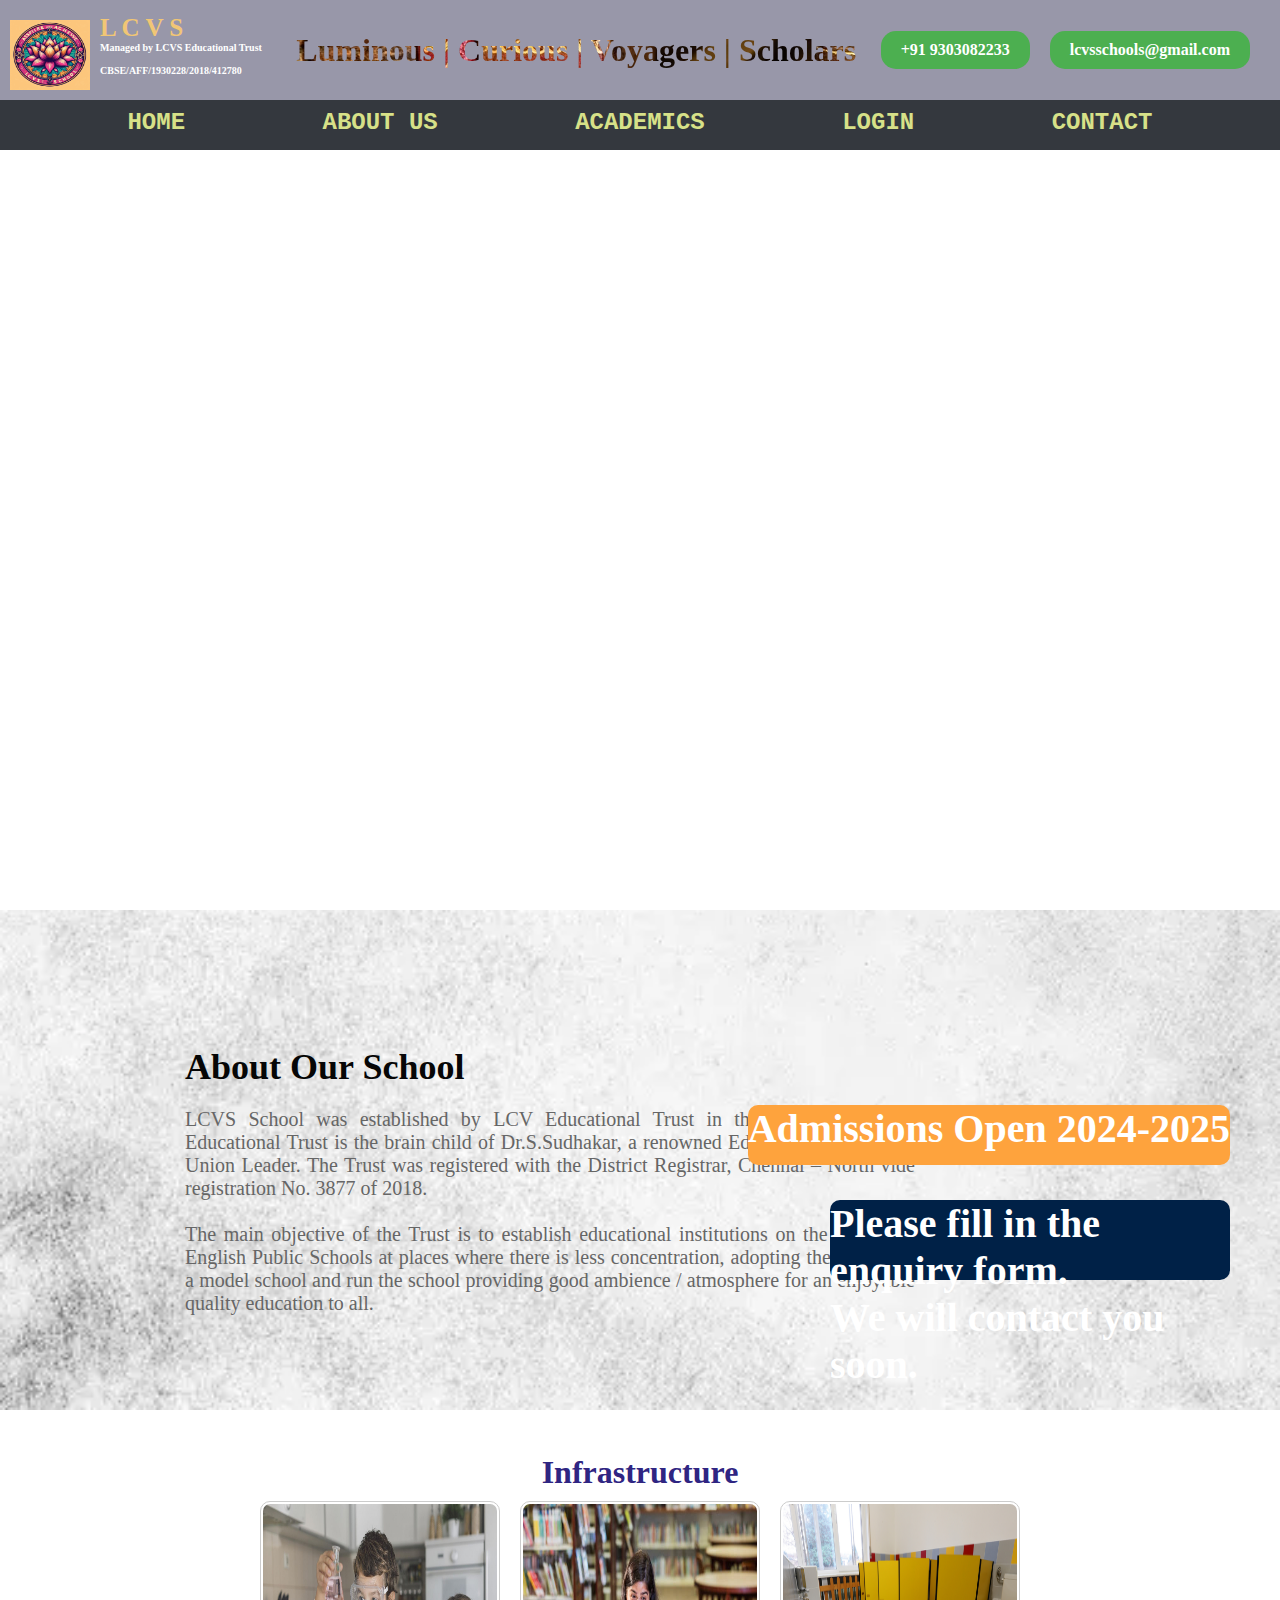
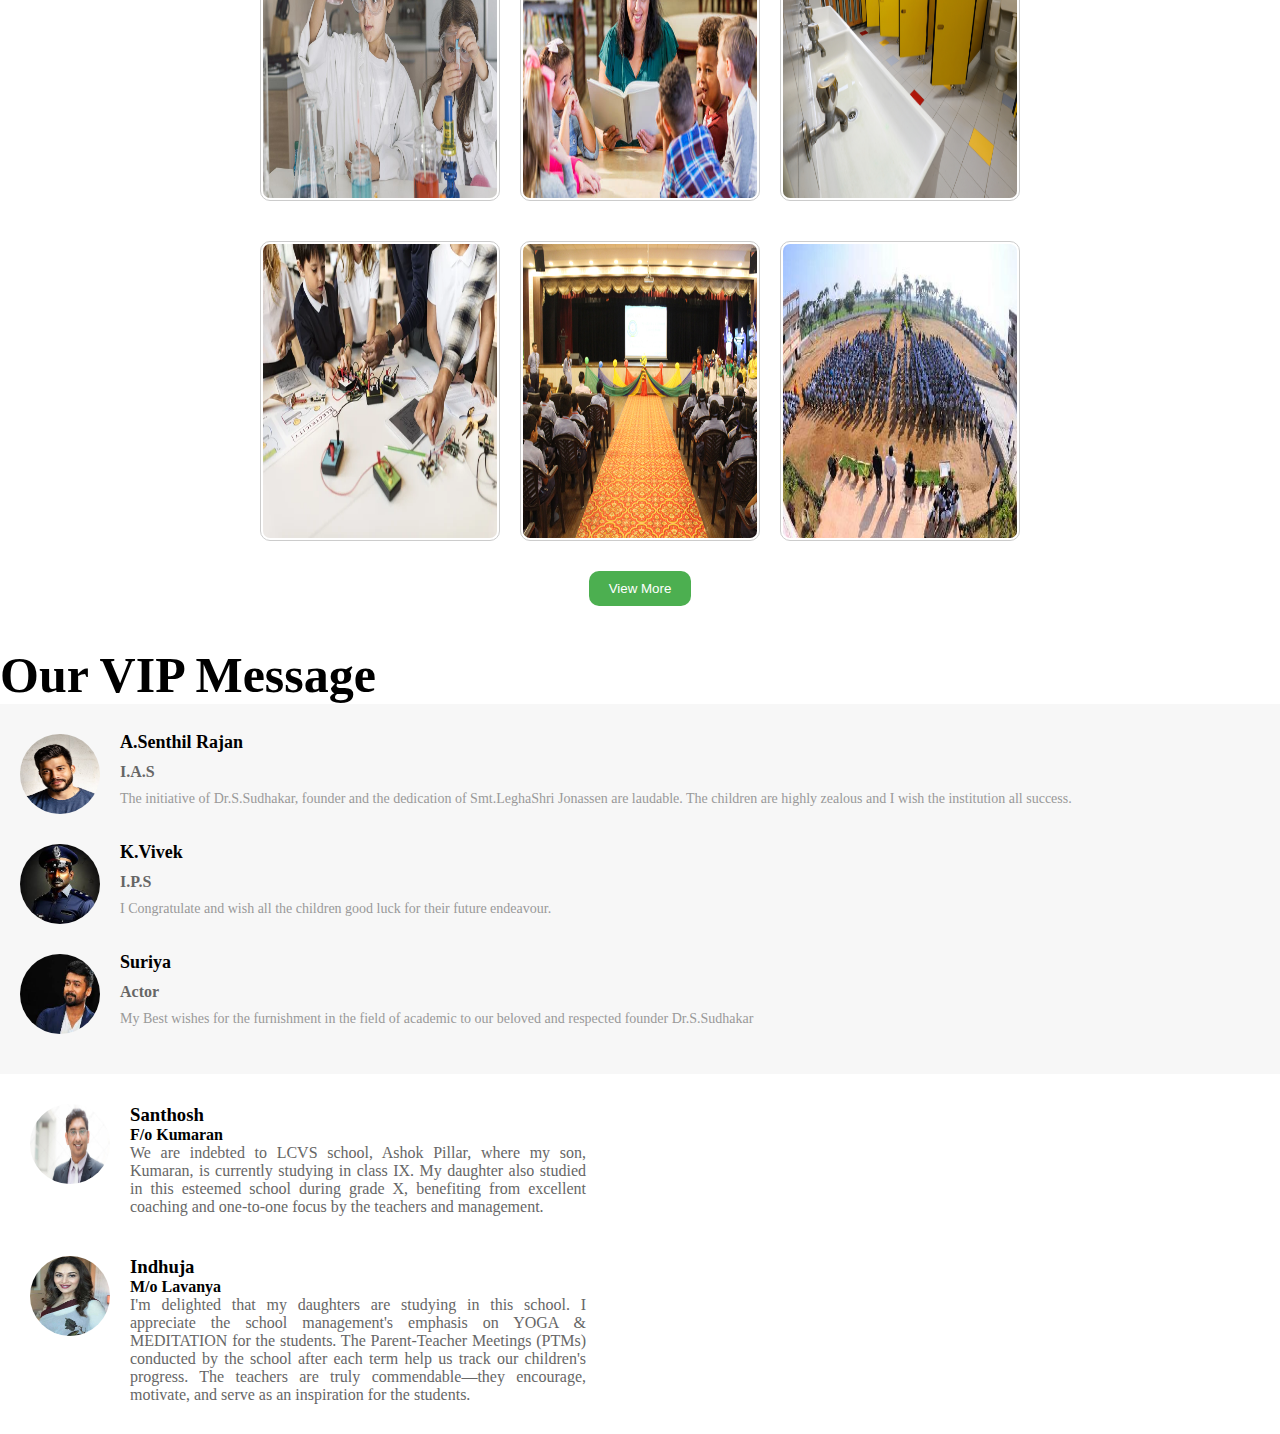
<file: FrontEnd/SDMS/Index.html>
<!DOCTYPE html>
<html lang="en">

<head>
    <meta charset="UTF-8">
    <meta name="viewport" content="width=device-width, initial-scale=1.0">
    <title>LVCS School- Luminous | Curious | Voyagers | Scholars </title>
    <link rel="stylesheet" href="./Index.css">
</head>

<body>
    <!-- ? School Website -->
    <!--! School nav bar -->

    <div class="nav-bar">
        <div class="school-info">
            <img src="./Images/Designer (2).png" alt="School logo">

            <div class="cbse">
                <p id="Name">L C V S</p>
                <p id="p1">Managed by LCVS Educational Trust</p>
                <p id="p2">CBSE/AFF/1930228/2018/412780</p>
            </div>
        </div>
        <div class="lcvs">
            <h1>Luminous | Curious | Voyagers | Scholars</h1>
        </div>

        <div class="contact-info">
            <a href="tel:+91 9303082233" class="btn">+91 9303082233</a>
            <a href="mailto:lcvsschools@gmail.com" class="btn">lcvsschools@gmail.com</a>
        </div>
    </div>

    <!--! Menu nav bar -->
    <div class="nav-links">
        <h2 id="home" onclick="showSection('Home-section')">HOME</h2>
        <h2 id="about" onclick="showSection('About-section')">ABOUT US</h2>
        <h2 id="academics" onclick="showSection('Academic-section')">ACADEMICS</h2>
        <a href="./Login selection.html"><h2>LOGIN</h2></a>
        <h2 id="contact" onclick="showSection('contact-school')">CONTACT</h2>
    </div>


    <!-- !Home page  -->
    <section id="Home-section" class="active">
        <div class="Home-container">
            <div class="slideshow">
                <img src="./Images/bharadham.jpeg" alt="annual day dance">
                <img src="./Images/award.jpg" alt="annual day dance">
                <img src="./Images/khokhowinner.jpg" alt="annual day dance">
                <img src="./Images/throwball winner.jpg" alt="annual day dance">
                <img src="./Images/volleyball winnner.jpg" alt="annual day dance">
            </div>

            <img id="dottedimg" src="./Images/dotted background.webp" alt="dotted background">
            <div class="overlay">
                <h1 class="Home-heading">About Our School</h1>
                <p>LCVS School was established by LCV Educational Trust in the year 2012. LCV Educational Trust is the
                    brain
                    child of Dr.S.Sudhakar, a renowned Educationist and Trade Union Leader. The Trust was registered
                    with
                    the District Registrar, Chennai – North vide registration No. 3877 of 2018. <br><br>

                    The main objective of the Trust is to establish educational institutions on the pattern of English
                    Public Schools at places where there is less concentration, adopting the quality of a model school
                    and
                    run the school providing good ambience / atmosphere for an enjoyable quality education to all.</p>
            </div>
            <span class="Admission">
                <h1>Admissions Open 2024-2025</h1>
            </span>
            <span class="fill-the-form">
                <h1>Please fill in the enquiry form. <br>We will contact you soon.</h1>
            </span>
        </div>

        <!-- ?infrastructure -->

        <div class="infrastructure">
            <div>
                <h1 id="inf">Infrastructure</h1>
                <div id="inf-img">
                    <div class="img-row">
                        <img id="Chem-lab" src="./Images/chemistrylab.jpg" alt="Chem lab">
                        <!-- <figcaption>Chemistry Lab</figcaption> -->
                        <img id="library" src="./Images/library.jpg" alt="library">
                        <!-- <figcaption>Library</figcaption> -->
                        <img id="restroom" src="./Images/restroom.jpg" alt="restroom">
                        <!-- <figcaption>Restroom</figcaption> -->
                    </div>
                    <div class="img-row">
                        <img id="phy-lab" src="./Images/Physics lab.jpg" alt="phy lab">
                        <!-- <figcaption>Physics Lab</figcaption> -->
                        <img id="Auditorium" src="./Images/Auditorium school.jpg" alt="Auditorium">
                        <!-- <figcaption>Auditorium</figcaption> -->
                        <img id="ground" src="./Images/Schoolground.jpg" alt="ground">
                        <!-- <figcaption>Play Ground</figcaption> -->
                    </div>
                    <!-- More images -->
                    <div class="img-row hidden">
                        <img id="img4" src="./Images/class 2.jpg" alt="Class UKG to 4th">
                        <!-- <figcaption>Class UKG to 4th</figcaption> -->
                        <img id="img5" src="./Images/class 3.jpg" alt="Class 5th to 7th">
                        <!-- <figcaption>Class 5th to 7th</figcaption> -->
                        <img id="img6" src="./Images/class 1.jpg" alt="Class 8th to 10th">
                        <!-- <figcaption>Class 8th to 10th</figcaption> -->
                    </div>
                    <!-- View more button -->
                    <button id="view-more">View More</button>
                </div>
            </div>
        </div>

        <!-- ?Vip message -->

        <div class="vipmessage">
            <h1>Our VIP Message</h1>
        </div>
        <section class="vip-comments">

            <div class="vip-comment">
                <img src="./Images/Senthil IAS.jpeg" alt="Senthil IAS">
                <div class="vip-info">
                    <h3>A.Senthil Rajan</h3>
                    <h4>I.A.S</h4>
                    <p>The initiative of Dr.S.Sudhakar, founder and the dedication of Smt.LeghaShri Jonassen are
                        laudable. The children are highly zealous and I wish the institution all success.</p>
                </div>
            </div>
            <div class="vip-comment">
                <img src="./Images/IPS Officer.jpeg" alt="IPS Officer">
                <div class="vip-info">
                    <h3>K.Vivek</h3>
                    <h4>I.P.S</h4>
                    <p>I Congratulate and wish all the children good luck for their future endeavour.</p>
                </div>
            </div>
            <div class="vip-comment">
                <img src="./Images/surya actor.jpeg" alt="Actor Suriya">
                <div class="vip-info">
                    <h3>Suriya</h3>
                    <h4>Actor</h4>
                    <p>My Best wishes for the furnishment in the field of academic to our beloved and respected founder
                        Dr.S.Sudhakar</p>
                </div>
            </div>

        </section>

        <!-- ?parents message -->
        <div class="parents-comments">
            <div class="comment-container">
                <!-- Parent Comment 1 -->
                <div class="parent-comment">
                    <img src="./Images/Santhosh parent.jpg" alt="Santhosh parent" class="parent-image">
                    <div class="comment-text">
                        <h3>Santhosh</h3>
                        <h4>F/o Kumaran</h4>
                        <p>We are indebted to LCVS school, Ashok Pillar, where my son, Kumaran, is currently studying in
                            class IX. My daughter also studied in this esteemed school during grade X, benefiting from
                            excellent coaching and one-to-one focus by the teachers and management.</p>
                    </div>
                </div>
                <!-- Parent Comment 2 -->
                <div class="parent-comment">
                    <img src="./Images/Indparent.jpg" alt="Indhuja" class="parent-image">
                    <div class="comment-text">
                        <h3>Indhuja</h3>
                        <h4>M/o Lavanya</h4>
                        <p>I'm delighted that my daughters are studying in this school. I appreciate the school
                            management's emphasis on YOGA & MEDITATION for the students. The Parent-Teacher Meetings
                            (PTMs) conducted by the school after each term help us track our children's progress. The
                            teachers are truly commendable—they encourage, motivate, and serve as an inspiration for the
                            students.</p>
                    </div>
                </div>
            </div>
        </div>

    </section>
    <!-- ~======================================================================================================================================================================================================================================================================== -->
    <!-- !about us -->
    <section id="About-section" style="display: none;">
        <div class="About-container">
            <img id="school-poster" src="./Images/school common image.jpg" alt="school poster"
                style="background-color: red; color: brown;">
            <h1 class="About-heading"></h1>
            <img id="white1" src="./Images/white dotted background.jpg" alt="dotted white background">
            <div class="founder-body">
                <img id="founder" src="Images/founder award.png" alt="founder award">
                <h2 id="f1">Founder</h2>
                <div class="p">
                    <p>
                        A versatile personality, with plenty of intuition , wisdom and blends in himself. An
                        educationist, academician, pragmatist, Trade Union Leader and above all a humanist. All these
                        roles harmoniously suit him while the children & teachers adore him and look upon him as a
                        mentor. <br><br>
                        An Educational Institution of repute based on sound principles to absorb future life’s
                        challenges, was the dream of the founder Dr.M.Balakrishnan. Dr.M.Balakrishnan was the
                        Correspondent of the renowned SBOA Schools in Tamil Nadu and Kerala, for well over 12 years,
                        managing, as an exclusive executive head for about one thousand teaching and non-teaching staff
                        and a whopping students strength of 30,000.
                    </p>
                </div>
            </div>


            <div class="who">
                <h2>Who We Are</h2>
                <div class="who-we-are-container">
                    <div class="who-we-are">
                        <p>
                            LVCS was established by Sri Bala Nanda Educational Trust in the year 2001. LCVS Educational Trust
                            is the brain child of Dr.S.Sudhakar, a renowed Educationist and
                            Trade
                            Union Leader. The Trust was registered with the District Registrar, Chennai – North vide
                            registration No. 2877 of 2005. <br><br>

                            The motto of the Trust: <br>
                            <b>“Aspire and Achieve”</b><br>
                            The main objective of the Trust is to establish educational institutions on the pattern of
                            English
                            Public Schools at places where there is less concentration, adopting the quality of a model
                            school
                            and run the school providing good ambience / atmosphere for an enjoyable quality education
                            to all. <br>

                            The Trust believes that education should develop values in children, encourages physical
                            development
                            by providing scope for games and intra-murals. School shall equally have balanced approach
                            towards
                            academics, extra-curricular and co-curricular activities.
                        </p>
                    </div>
                    <div class="who-we-img">
                        <img src="./Images/who we are.png" alt="who we are">
                    </div>
                </div>
            </div>

            <div class="founder-message">
                <h2>Founder's Message</h2>
                <div class="founder-msg">
                    <img src="./Images/founder message.png" alt="founder message">
                    <p>
                        My Dear Parents, Teachers and Students <br><br>
                        “Educating the mind without educating the heart is no education at all”. These are the words of
                        the
                        Greek philosopher Aristotle. I am proud indeed to say that this is what we at LCVS follow.
                        “Excellence in academics” is our prime concern though sports and games and other extra
                        curricular
                        activities to form an integral part of LCVS. We endeavour to give every child who enters the
                        portal
                        of our school, “a holistic education”. <br>
                        “Success in life comes when you simply refuse to give up, with goals so strong that obstacles,
                        failures and loss only act as Motivation”.
                    </p>
                </div>

            </div>

            <div class="principal-message">
                <h2>Principal's Message</h2>
                <div class="principal-msg">
                    <p>
                        We approach our responsibilities with a worldwide perspective instilling creative thinking in
                        students and widening their knowledge, vigilantly safeguarding them against the inroads of all
                        deviations.
                        LCVS prides itself in offering the state of the art facilities for academics, co-curricular and
                        extra-curricular activities paving the way for education for life and not just for the present.
                        “Education is the kindling of a flame, not the filling of a vessel- Socrates”. So let’s keep the
                        flame aglow together!
                    </p>
                    <img src="./Images/corress message.png" alt="principle message">
                </div>
            </div>

            <div class="our-vision">
                <h2>Our Vision</h2>
                <div class="our-vision-msg">
                    <img src="./Images/Goal_Vision.jpg" alt="Vision">
                    <p>
                        It is our deep conviction that education needs to be a joyful experience that facilitates the
                        growth
                        and transformation of young minds at their impressionable age and fortifies them with the
                        required
                        knowledge and skills to face challenges of the competitive world. Our vision is to develop
                        students
                        in following: <br><br><br>

                        The Art of Relationship <br>
                        Mastery in Communication <br>
                        Clarity of Values <br>
                        Passion to make one’s life count <br>
                    </p>
                

                </div>
            </div>


            <div class="our-mission">

                <h2>Our Mission</h2>
                <div class="mission">
                    <p>
                        To provide the ambience and atmosphere for an enjoyable, purposeful,meaningful and useful study
                        through value based and practical methods in LCVS School.
                    </p>
                    <img src="./Images/Goal_Mission.jpg" alt="mission">
                </div>
            </div>




            <div class="managing-committee">
                <h1>Members of the Managing Committee</h1>
                <div class="staff-details">
                    <h2>Chairman/President’s/ Correspondent Name</h2>
                    Smt.LeghaShri Jonassen <br><br>
                    <h2>Secretary</h2>
                    Smt.Carey Jonassen <br><br>
                    <h2>Members</h2>
                    Mr.Saran Raj (Principle/AOBS) <br>
                    Mrs.Vaideeswary (Principle/Scared Heart) <br>
                    Mrs.Niveditha Sekar (Teacher/Everwin) <br>
                    Mr.Karthikeyan (Teacher/LCVS) <br>
                    Mr.Ashraf (Teacher/LCVS) <br>
                    Mr.Santhosh (Teacher/LCVS) <br>
                    Mr.Praveen (Parent/LCVS)
                </div>

            </div>

        </div>

    </section>

    <!-- ~======================================================================================================================================================================================================================================================================== -->
    <!-- !academic -->

    <section id="Academic-section" style="display: none;">
        <div class="Academic-right">
            <h2>Academics</h2>
            <p>
                Promoting academic excellence by upholding the culture and tradition of our country is our aim.
                LVCS promotes active participation of students to educate the heart and mind of the pupils and to
                make them successful learners, who will be able to lead our nation in justice, equality, liberty
                and fraternity. We challenge and nurture the mind, body and spirit and thus develop responsible
                stewardship in our changing world.
            </p>
            <img src="./Images/Accadamy 2.jpg" alt="board">
        </div>
    
        <div class="curriculum">
            <h2>Curriculum</h2>
            <p>
                The school aims at providing a very high standard of education. The school follows curriculum and
                syllabus provided by the Central Board of Secondary Education, Delhi. The school prepares the
                students for the All India School Certificate Examination for Standard X and All India Senior
                Secondary School Examination for Standard XII.
            </p>
            <img src="./Images/Curriculum.jpg" alt="curriculum">
        </div>
    
        <div class="Sub-groups">
            <h2>Subject Groups</h2>
            <p>
                1. English (core) <br>
                ELECTIVES <br>
                SCIENCE STREAM <br>
                Group I A : Mathematics, Physics, Chemistry, BiologyGroup I B : Mathematics, Physics, Chemistry,
                Computer Science <br>
                Group I C : Physics, Chemistry, Biology, Computer Science <br>
                Group I D : Physics, Chemistry, Biology, Economics <br>
                Group I E : Physics, Chemistry, Biology, Food and Nutrition Dietetics
                COMMERCE STREAM <br>
                Group II A : Accountancy, Business Studies, Economics, Mathematics <br>
                Group II B : Accountancy, Business Studies, Economics, Computer Science <br>
                Group II C : Accountancy, Business Studies, Economics, Marketing <br>
            </p>
            <img src="./Images/subjects.jpg" alt="subject">
        </div>
    
        <div class="school-activities">
            <h2>School Activities</h2>
            <p>
                We have a promise to keep to the next generation ie., to make them fit throughout their life- to
                face all life’s situations. Discipline, team work, humility, quick thinking and physical co-
                ordination help them to train their body and mind in various co-curricular and extra-curricular
                activities
            </p>
            <img src="./Images/School Activities.jpg" alt="activities">
        </div>
    
        <div class="extra-curricular-activities">
            <h2>Sports Activities:</h2>
            <ul>
                <li>Kho Kho</li>
                <li>Volleyball</li>
                <li>Throwball</li>
                <li>Kabadi</li>
            </ul>
            <img src="./Images/kho kho 4.jpg" alt="kho kho">
            <img src="./Images/Throwball.jpg" alt="throwball">
    
            <h2>Club:</h2>
            <ul>
                <li>Literary club</li>
                <li>Math club</li>
                <li>Reading club</li>
                <li>Band</li>
                <li>Choir</li>
                <li>Dance</li>
                <li>Eco club</li>
                <li>Scouts and guides</li>
                <li>Bunnies</li>
                <li>RSP</li>
            </ul>
    
            <h2>Co-curricular activities:</h2>
            <ul>
                <li>Yoga</li>
                <li>Aerobics</li>
                <li>Health Education</li>
                <li>SUPW</li>
                <li>Robotics</li>
            </ul>
    
            <h2>External Examinations:</h2>
            <ul>
                <li>Science Olympiad</li>
                <li>Math Olympiad</li>
                <li>Informatics Olympiad</li>
                <li>NTS Exam</li>
            </ul>
        </div>
    
        <div class="field-trip">
            <h2>Field trip</h2>
            <p>
                Field trip connects students to the real world, providing them with real world experiences,
                equipping them with social awareness and behaviours that help them to grow appreciating the society
                and the culture we live in. <br>
                LVCS provides such real life experiences to our students, creating a social bond between what they
                learn and what they see and experience in their everyday activities.
            </p>
            <img src="./Images/Field trip.jpg" alt="field-trip">
        </div>
    </section>
    

    <!-- ~======================================================================================================================================================================================================================================================================== -->

  
    <!--!contact  -->
    <section id="contact-school" style="display: none;">
        <div class="contact">
            <h3>Address</h3>
            <span class="icon">📍</span>
            <p>Luminous | Curious | Voyagers | Scholars<br>No 98/15, Ashok pillar main road,<br>Guindy, Chennai- 600078</p>
            <span class="icon">✉️</span>
            <p>Email: <a href="mailto:sbvschools@gmail.com">lcvsschools@gmail.com</a></p>
            <span class="icon">📞</span>
            <p>Phone: <a href="tel:+914453552757">+91 44 5355 2757</a>, <a href="tel:+919303082233">+91 93030 82233</a></p>
            
        </div>
        <div class="in-touch">
            <h2>Get In Touch</h2>
            <form method="post">
                <input type="text" id="fname" name="fname" placeholder="First Name*" required><br>
                <input type="text" id="lname" name="lname" placeholder="Last Name"><br>
                <input type="email" id="email" name="email" placeholder="Email*" required><br>
                <input type="text" id="subject" name="subject" placeholder="Subject*" required><br>
                <input type="tel" id="phone" name="phone" placeholder="Phone*" required><br>
                <textarea name="message" id="message" placeholder="Message"></textarea><br>
                <input type="submit" value="Send Message">
            </form>
        </div>
    </section>


    <script src="./index.js">

    </script>

</body>

</html>
</file>
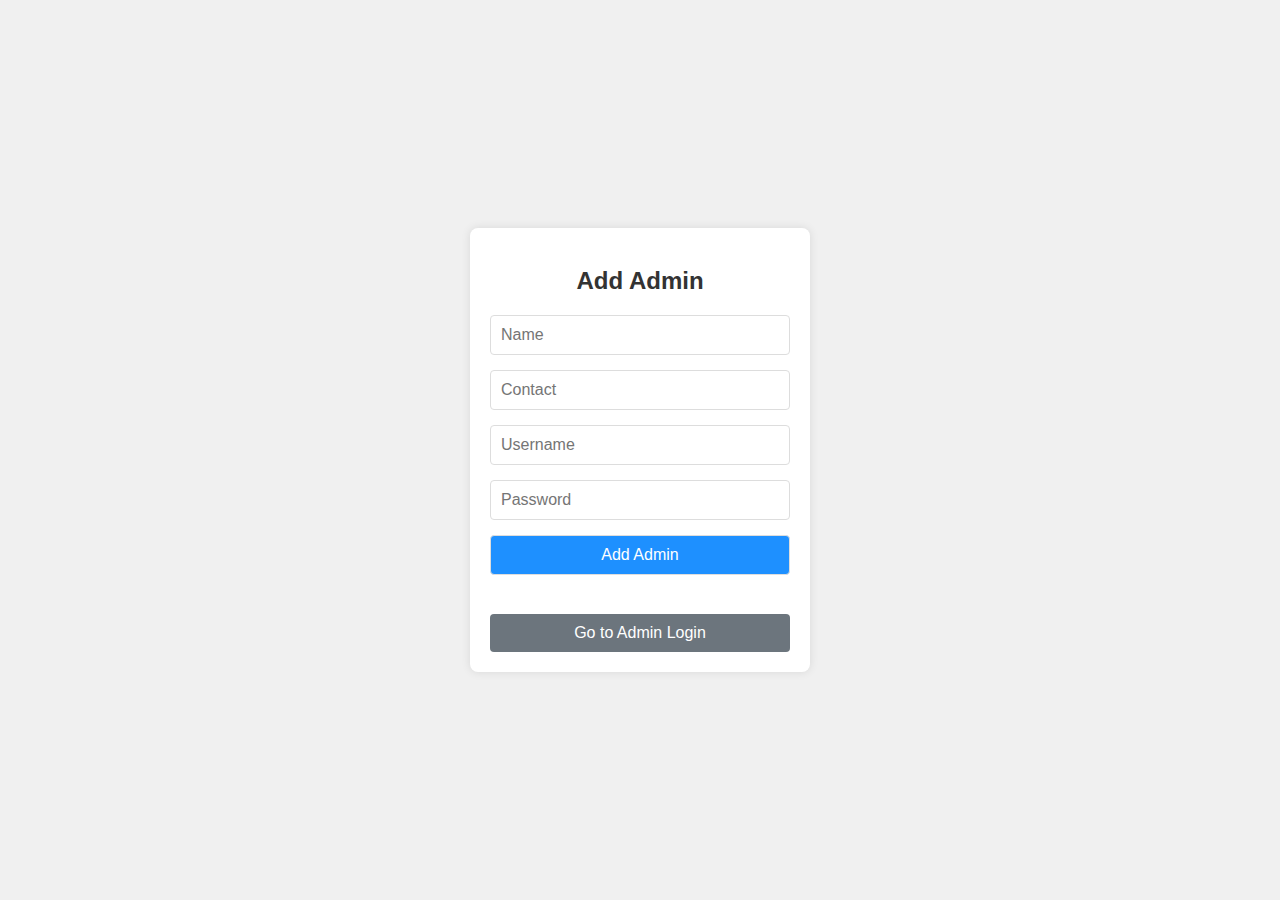
<file: FrontEnd/SDMS/addAdmin.html>
<!DOCTYPE html>
<html lang="en">
<head>
    <meta charset="UTF-8">
    <meta name="viewport" content="width=device-width, initial-scale=1.0">
    <title>Add Admin</title>
    <link rel="stylesheet" href="./addAdmin.css">
</head>
<body>
    <div class="container">
        <h2>Add Admin</h2>
        <form id="add-admin-form">
            <input type="text" name="name" id="name" placeholder="Name" required>
            <input type="tel" name="contact" id="contact" placeholder="Contact" required>
            <input type="text" name="username" id="username" placeholder="Username" required>
            <input type="password" name="password" id="password" placeholder="Password" required>
            <input type="submit" value="Add Admin">
        </form>
        <p id="add-admin-message"></p>
        <button id="go-back-btn">Go to Admin Login</button>
    </div>
    <script src="./addAdmin.js"></script>
</body>
</html>
</file>
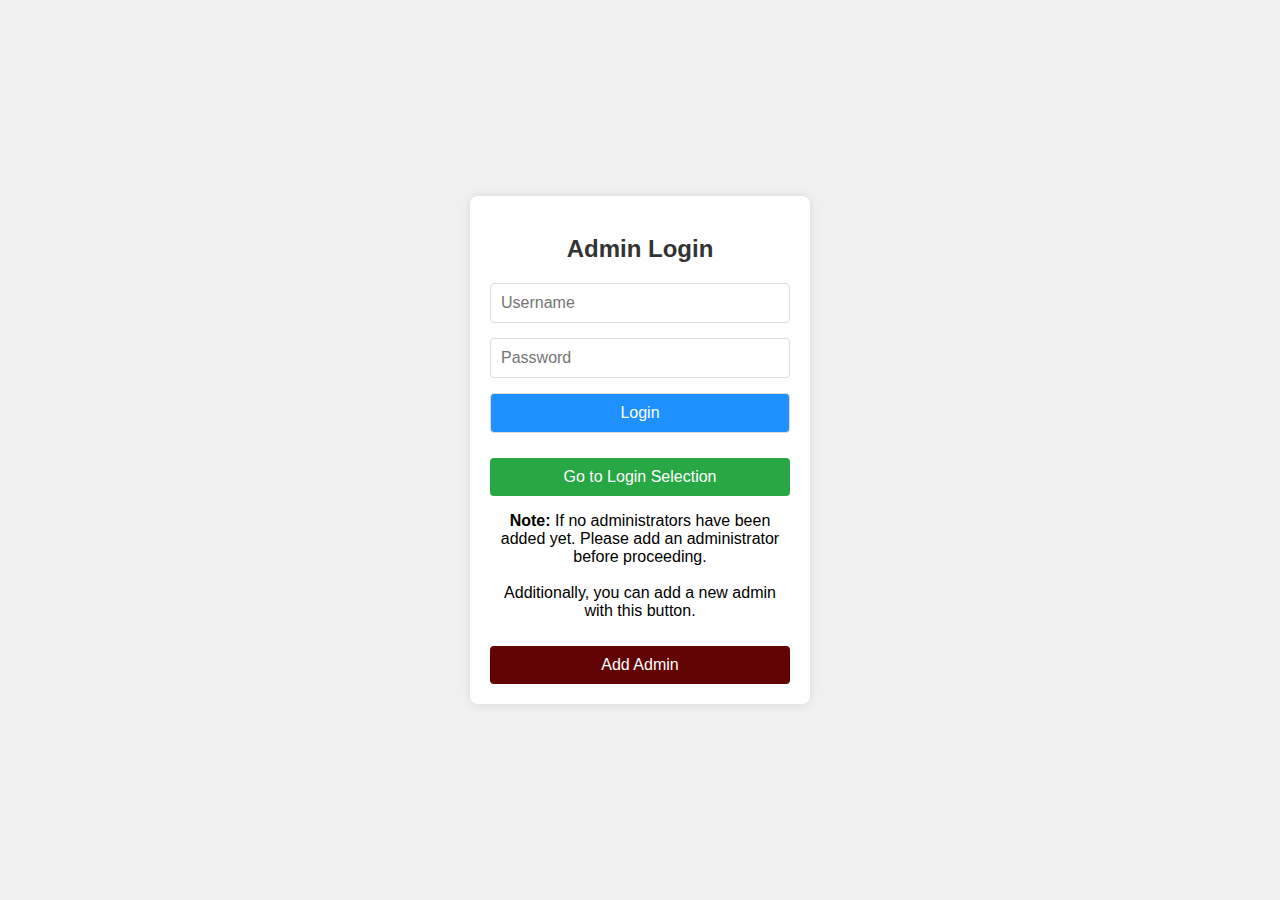
<file: FrontEnd/SDMS/Admin Login.html>
<!DOCTYPE html>
<html lang="en">
<head>
    <meta charset="UTF-8">
    <meta name="viewport" content="width=device-width, initial-scale=1.0">
    <title>Admin Login Page</title>
    <link rel="stylesheet" href="./Admin Login.css">
</head>
<body>
    <div class="container">
        <h2>Admin Login</h2>
        <form id="login-form">
            <input type="text" name="username" id="username" placeholder="Username" required>
            <input type="password" name="password" id="password" placeholder="Password" required>
            <input type="submit" value="Login">
        </form>
        <button id="navigate-btn">Go to Login Selection</button>
        <p id="login-message"></p>

        <!-- Important note for new users -->
        <div id="note">
            <p><strong>Note:</strong> If no administrators have been added yet. Please add an administrator before proceeding. <br> <br> Additionally, you can add a new admin with this button. </p>
            <button id="add-admin-btn">Add Admin</button>
        </div>
    </div>
    <script src="./Admin Login.js"></script>
</body>
</html>
</file>
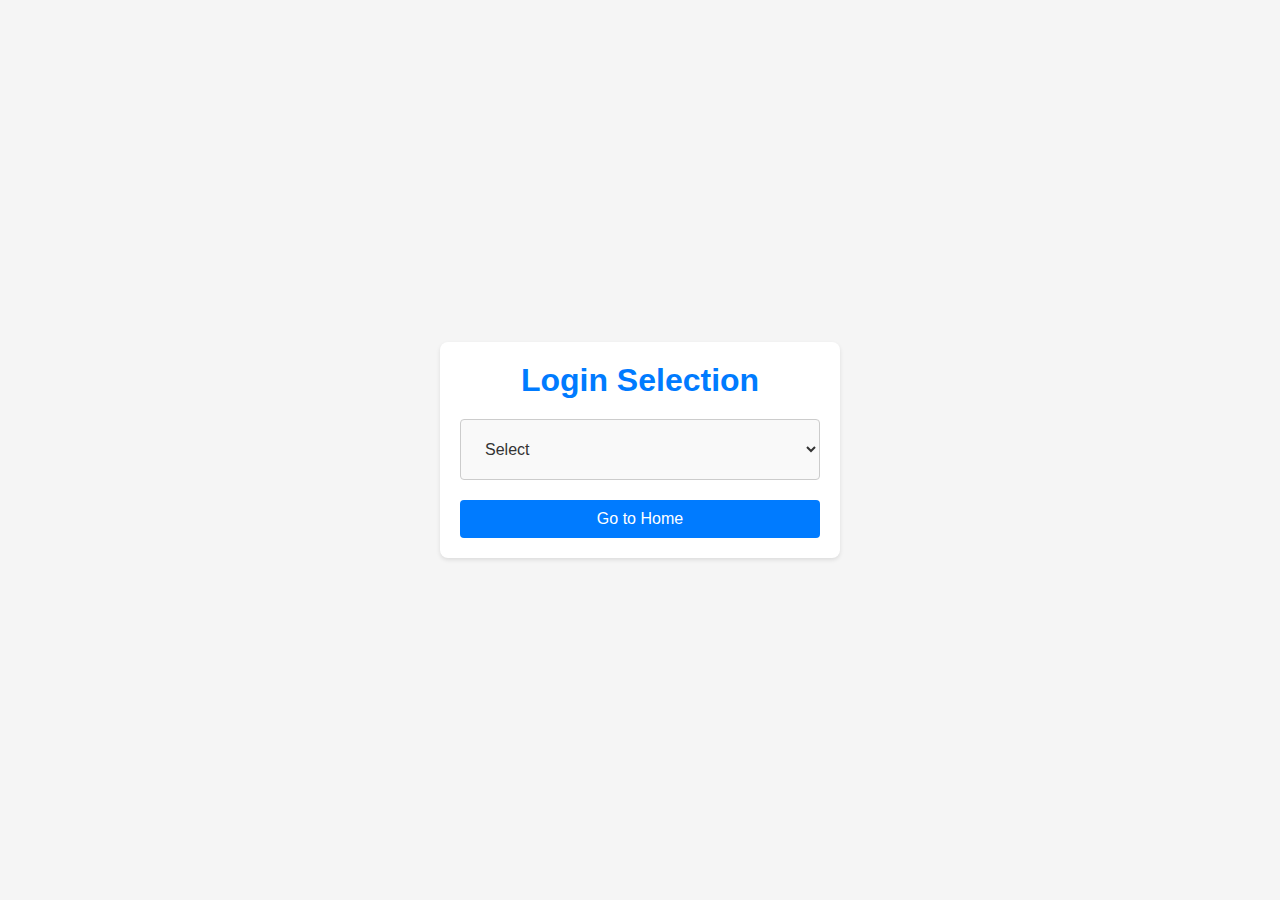
<file: FrontEnd/SDMS/Login selection.html>
<!DOCTYPE html>
<html lang="en">
<head>
    <meta charset="UTF-8">
    <meta name="viewport" content="width=device-width, initial-scale=1.0">
    <title>Login selection</title>
    <link rel="stylesheet" href="./Login selection.css">
</head>
<body>
    <div class="login-section">
        <h1>Login Selection</h1>
        <select id="login-type" onchange="navigateToLogin()">
            <option value="">Select</option>
            <option value="admin">Admin</option>
            <option value="student">Student</option>
        </select>
        <button id="home-btn">Go to Home</button>
    </div>
    <script src="./Login selection.js"></script>
</body>
</html>
</file>
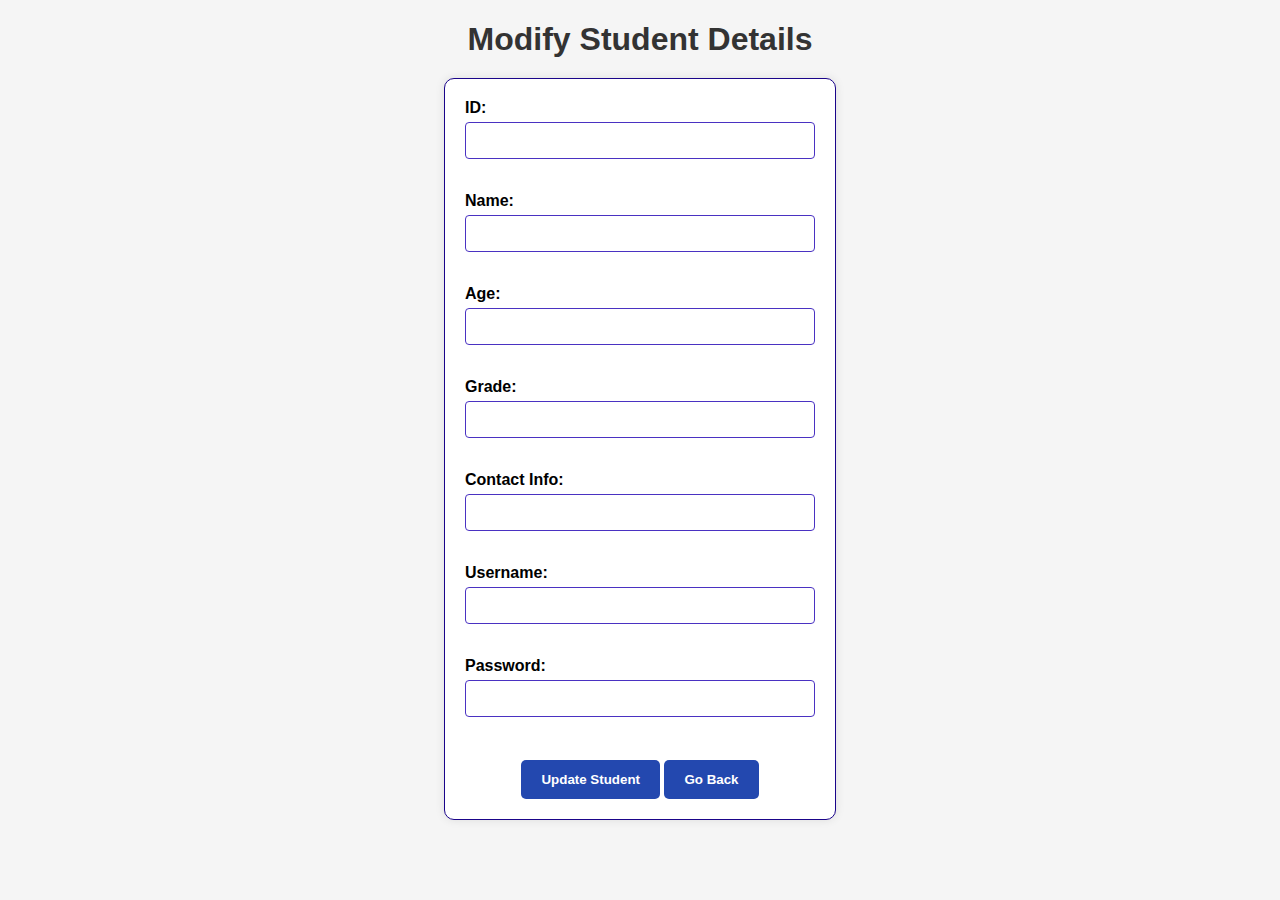
<file: FrontEnd/SDMS/modify.html>
<!DOCTYPE html>
<html lang="en">
<head>
    <meta charset="UTF-8">
    <meta name="viewport" content="width=device-width, initial-scale=1.0">
    <title>Modify Student Details</title>
    <link rel="stylesheet" href="./modify.css">
</head>
<body>
    <h1 id="header">Modify Student Details</h1>
    <form id="modify-student-form">
        <label for="id">ID:</label>
        <input type="number" id="id" name="id" readonly><br><br>

        <label for="name">Name:</label>
        <input type="text" id="name" name="name"><br><br>

        <label for="age">Age:</label>
        <input type="number" id="age" name="age"><br><br>

        <label for="grade">Grade:</label>
        <input type="text" id="grade" name="grade"><br><br>

        <label for="contact-info">Contact Info:</label>
        <input type="text" id="contact-info" name="contact-info"><br><br>

        <label for="username">Username:</label>
        <input type="text" id="username" name="username"><br><br>

        <label for="password">Password:</label>
        <input type="password" id="password" name="password"><br><br>

        <button type="button" id="submit-btn">Update Student</button>

        <button type="button" id="go-back-btn">Go Back</button>
    </form>
    <script src="./modify.js"></script>
</body>
</html>
</file>
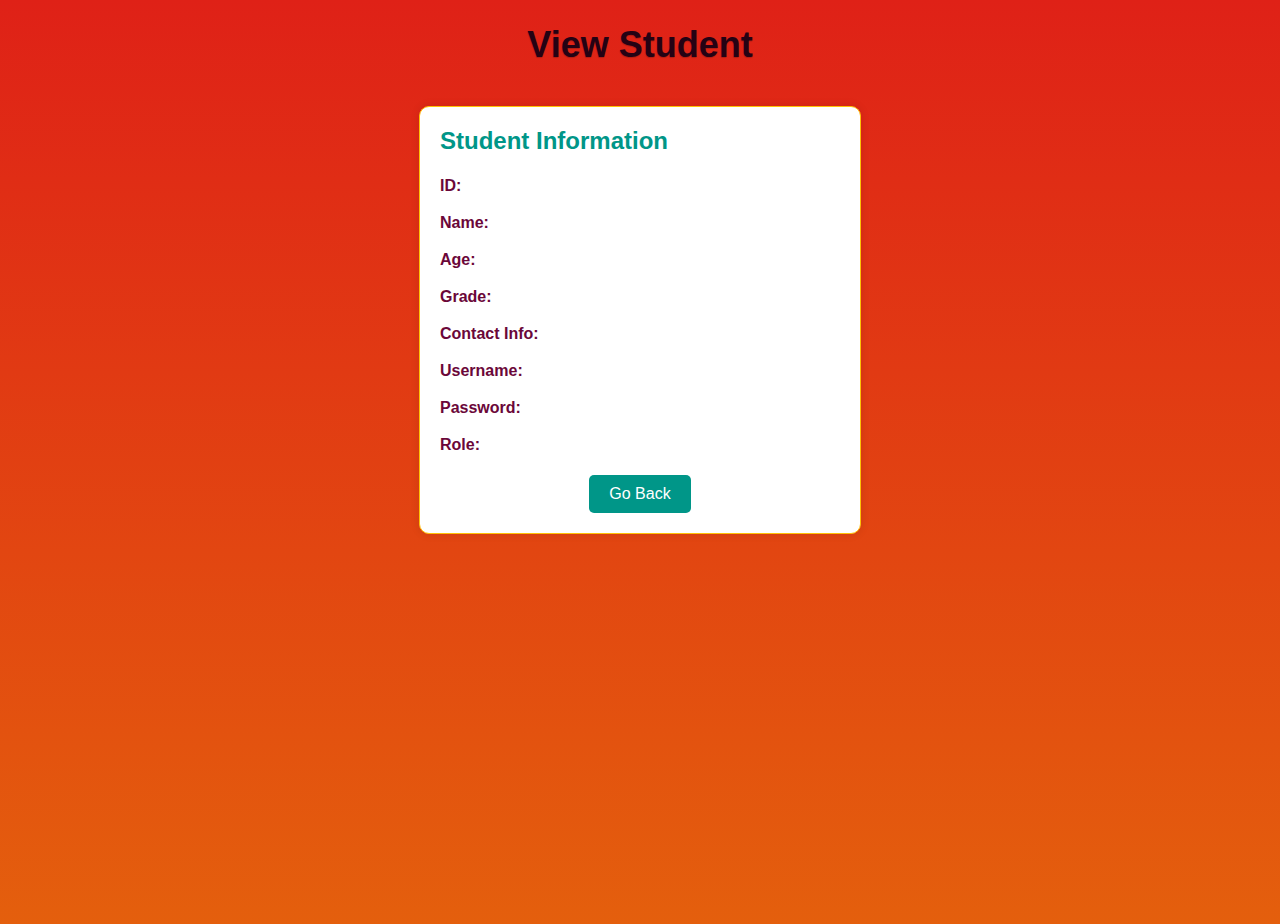
<file: FrontEnd/SDMS/viewStudent.html>
<!DOCTYPE html>
<html lang="en">
<head>
    <meta charset="UTF-8">
    <meta name="viewport" content="width=device-width, initial-scale=1.0">
    <title>View Student</title>
    <link rel="stylesheet" href="./viewStudent.css">
</head>
<body>
    <h1>View Student</h1>
    <div id="student-details">
        <h2>Student Information</h2>
        <p><strong>ID:</strong> <span id="student-id"></span></p>
        <p><strong>Name:</strong> <span id="student-name"></span></p>
        <p><strong>Age:</strong> <span id="student-age"></span></p>
        <p><strong>Grade:</strong> <span id="student-grade"></span></p>
        <p><strong>Contact Info:</strong> <span id="student-contact-info"></span></p>
        <p><strong>Username:</strong> <span id="student-username"></span></p>
        <p><strong>Password:</strong> <span id="student-password"></span></p>
        <p><strong>Role:</strong> <span id="student-role"></span></p>

        <div class="goback-container">
            <button id="goback-btn">Go Back</button>
        </div>
    </div>
    <script src="./viewStudent.js"></script>
</body>
</html>
</file>
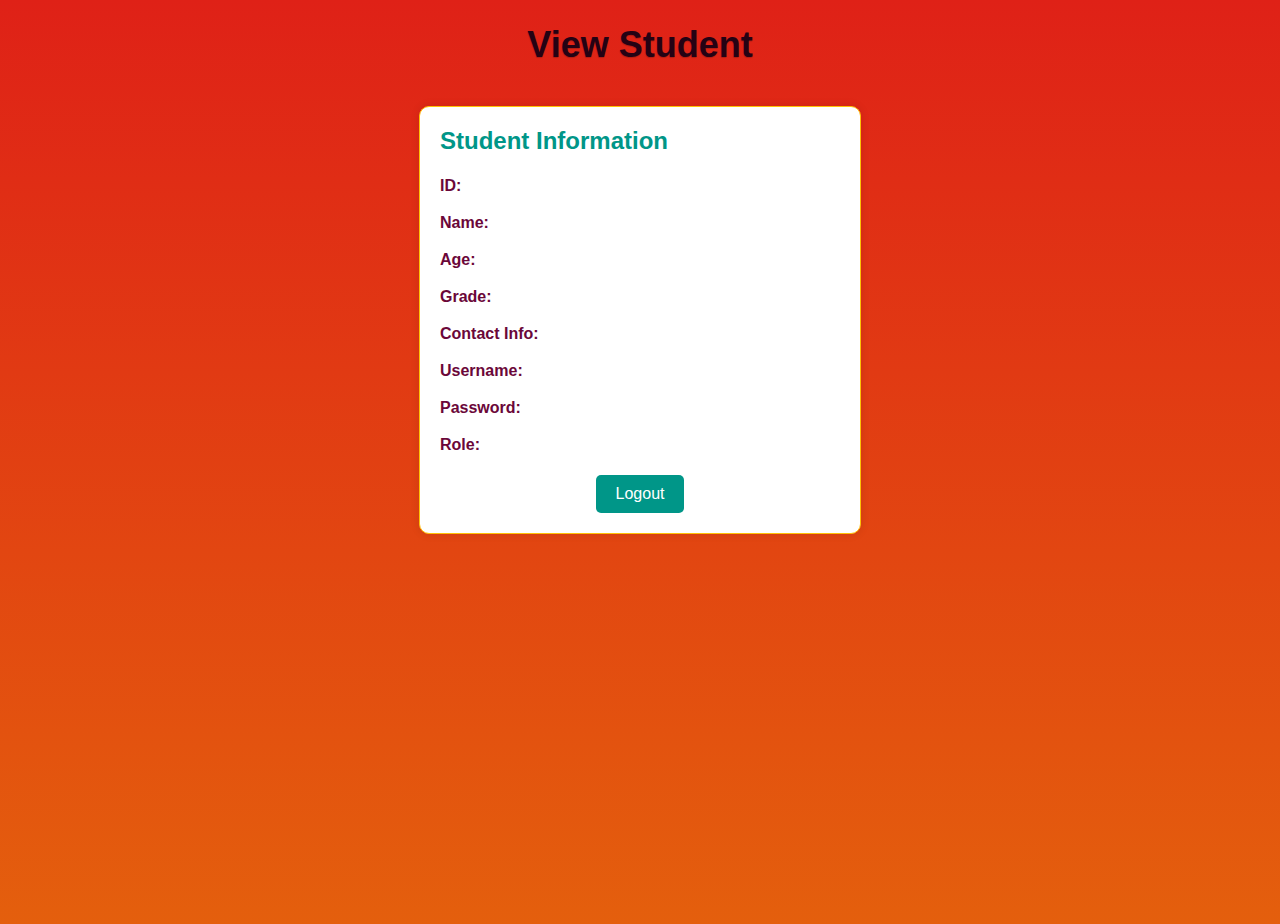
<file: FrontEnd/SDMS/viewStudentDetail.html>
<!DOCTYPE html>
<html lang="en">
<head>
    <meta charset="UTF-8">
    <meta name="viewport" content="width=device-width, initial-scale=1.0">
    <title>View Student</title>
    <link rel="stylesheet" href="./viewStudentDetail.css">
</head>
<body>
    <h1 id="student-heading">View Student</h1>
    <div id="student-details">
        <h2>Student Information</h2>
        <p><strong>ID:</strong> <span id="student-id"></span></p>
        <p><strong>Name:</strong> <span id="student-name"></span></p>
        <p><strong>Age:</strong> <span id="student-age"></span></p>
        <p><strong>Grade:</strong> <span id="student-grade"></span></p>
        <p><strong>Contact Info:</strong> <span id="student-contact-info"></span></p>
        <p><strong>Username:</strong> <span id="student-username"></span></p>
        <p><strong>Password:</strong> <span id="student-password"></span></p>
        <p><strong>Role:</strong> <span id="student-role"></span></p>

        <div class="logout-container">
            <button id="logout-btn">Logout</button>
        </div>
    </div>

    <script src="./viewStudentDetail.js"></script>
</body>
</html>
</file>
<file: FrontEnd/SDMS/Index.css>
* {
    box-sizing: border-box;
    margin: 0px;
    padding: 0px;
}

body{
    width: 100%;
    height: 100vh;
}

/* !nav bar */
.nav-bar {
    height: 100px;
    width: 100%;
    background-color: #9897a9;
    font-weight: bolder;
    padding: 10px;
    display: flex;
    justify-content: space-between;
    align-items: center;
}

.school-info {
    display: flex;
    align-items: center;
    justify-content: flex-start;
}

.school-info img {
    width: 80px;
    height: 70px;
    margin-right: 10px;
    display: flex;
    align-items: center;
    justify-content: center;
}

#Name {
    height: 10px;
    font-size: 25px;
    font-weight: bold;
    color: #f1c675;
    display: flex;
    align-items: center;
    justify-content: left;
}


.cbse #p1 {
    height: 30px;
    font-size: 10px;
    color: #fff;
    margin-right: 10px;
    display: flex;
    align-items: center;
    justify-content: left;
}

.cbse #p2 {
    height: 15px;
    font-size: 10px;
    color: #fff;
    margin-right: 10px;
    display: flex;
    align-items: center;
    justify-content: left;
}

.lcvs>h1 {
    margin: 20px auto;
    text-align: center;
    font-weight: bold;
    background-image: url("./Images/books-4646129_1280ksdans.jpg");
    background-clip: text;
    color: transparent;

}

.contact-info {
    display: flex;
    align-items: start;
    justify-content: flex-end;
}

.contact-info a {
    color: #fff;
    text-decoration: none;
    margin-right: 20px;
}

.contact-info .btn {
    background-color: #4CAF50;
    color: #fff;
    padding: 10px 20px;
    border: none;
    border-radius: 15px;
    cursor: pointer;
}

.nav-links {
    height: 50px;
    width: 100%;
    background-color: #34383e;
    padding: 10px;
    display: flex;
    justify-content: space-evenly;
    align-items: center;
}

.nav-links a {
    text-decoration: none; 
    color: black; 
}

.nav-links h2 {
    color: #d7e188;
    font-family: monospace;
    margin: 0 20px; 
    cursor: pointer;
}

.nav-links h2:hover {
    color: #e96507;
}

.school-info:hover {
    cursor: pointer;
}


/* !img slide show */
.slideshow {
    position: relative;
    width: 100%;
    height: 750px;
}

.slideshow img {
    position: absolute;
    top: 0;
    left: 0;
    width: 100%;
    height: 100%;
    object-fit: cover;
    transition: opacity 0.5s;
}

.slideshow img.active {
    opacity: 1;
}

.slideshow img:not(.active) {
    opacity: 0;
}

#dottedimg {
    height: 500px;
    width: inherit;
}

#Home-section {
    position: relative;
}

#dottedimg {
    width: 100%;
    height: 500px;
    object-fit: cover;
}





/* !About Our School */
.overlay {
    position: absolute;
    top: 1050px;
    left: 550px;
    transform: translate(-50%, -50%);
    text-align: left;
    color: #060606;
}

.Home-heading {
    font-size: 36px;
    font-weight: bold;
    margin-bottom: 20px;
}

.overlay p {
    font-size: 20px;
    margin-bottom: 40px;
}

.Admission {
    height: 60px;
    font-size: 20px;
    position: absolute;
    top: 955px;
    right: 50px;
    background-color: #FEA33D;
    color: #fff;
    text-align: center;
    border-radius: 10px;
}

.fill-the-form {
    height: 80px;
    width: 400px;
    font-size: 20px;
    position: absolute;
    top: 1050px;
    right: 50px;
    background-color: #002147;
    color: #fff;
    border-radius: 10px;
}

#inf {
    display: flex;
    align-items: center;
    justify-content: center;
    color: #2F2582;
}

/* !infrastructure */
.infrastructure {
    max-width: 800px;
    margin: 40px auto;
}

#inf-img {
    display: flex;
    flex-wrap: wrap;
    justify-content: center;
}

.img-row {
    display: flex;
    justify-content: center;
    margin-bottom: 20px;
}

.img-row img {
    width: 30%;
    margin: 10px;
    border-radius: 10px;
    border: 1px #ccc solid;
    height: 300px;
    padding: 2px;
    display: flex;
    align-items: center;
    justify-content: center;
}

.hidden {
    display: none;
}

#view-more {
    background-color: #4CAF50;
    color: #fff;
    padding: 10px 20px;
    border: none;
    border-radius: 10px;
    cursor: pointer;
}

#view-more:hover {
    background-color: #3e8e41;
}

/* !vip comments */
.vip-comments {
    background-color: #f7f7f7;
    padding: 20px;
}

.vipmessage {
    font-size: 25px;
}

.vip-comment {
    display: flex;
    align-items: center;
    margin-bottom: 20px;
}

.vip-comment img {
    width: 80px;
    height: 80px;
    border-radius: 50%;
    margin-right: 20px;
}

.vip-info {
    flex: 1;
}

.vip-info h3 {
    font-size: 18px;
    margin-bottom: 10px;
}

.vip-info h4 {
    font-size: 16px;
    color: #666;
    margin-bottom: 10px;
}

.vip-info p {
    font-size: 14px;
    color: #999;
}

/* !parents comments */
.parents-comments {
    display: flex;
    flex-wrap: wrap;
    justify-content: space-between;
}

.parent-comment {
    width: 45%;
    margin: 20px;
    display: flex;
    flex-direction: row;
}

.parent-image {
    width: 80px;
    height: 80px;
    border-radius: 50%;
    margin: 10px;
}

.comment-text {
    flex: 1;
    margin: 10px;
}

.comment-text h3,
.comment-text h4 {
    margin-top: 0;
}


/* !About us */
#school-poster{
    width: 100%;
    height: 500px;
    
}

.About-heading{
    position: absolute;
    top: 200px;
    left: 60px;
    color: rgb(0, 0, 0);
    background-color: #3e8e41;
}


.founder-body{
    position: absolute;
    top: 700px;
    left: 100px;
    color: #e96507;
   
}
.f1{
    font-size: 36px;
    font-weight: bold;
    margin-bottom: 20px;
   
}

.p {
    font-size: 20px;
    margin-bottom: 40px;
    color: #12e4c1;
   
}

#founder{
    height: 500px;
    width: 500px;
   
}
#white1{
    width: 100%;
    height: 1000px;
}

/* ?who we are */


.who h2{
    font-size: 36px;
    padding: 20px;
}

.who {
    line-height: 1.6;
}

h2 {
    color: #333333;
    font-size: 24px;

}

.who-we-are-container {
    display: flex;
    justify-content: space-between;
    align-items: center;
}

.who-we-are {
    width: 60%;
    padding: 20px;
}

p {
    color: #666666;
}

b {
    color: #000000;
}

.who-we-img img {
    width: 500px;
    height: 500px;
    padding: 20px;
}

/* ? founder message */


.founder-message h2{
    font-size: 36px;
    padding: 25px;
}
.founder-message img{
    width: 400px;
    height: 400px;
    padding: 20px;
}
.founder-msg p{
    height: 200px;
    
    padding: 20px;
}
.founder-msg {
    display: flex;
    align-items: center;
    justify-content: center;
    flex-direction: row;
}

/* ? principal message */
.principal-message h2{
    font-size: 36px;
    padding: 25px;
}
.principal-message img{
    width: 400px;
    height: 400px;
    padding: 20px;
}
.principal-message p{
    height: 200px;
    
    padding: 20px;
}
.principal-msg {
    display: flex;
    align-items: center;
    justify-content: center;
    flex-direction: row;
}


/* ?vision  */
.our-vision h2{
    font-size: 36px;
    padding: 25px;
}
.our-vision img{
    width: 400px;
    height: 400px;
    padding: 20px;
}
.our-vision p{
    height: 200px;
    
    padding: 20px;
}
.our-vision-msg {
    display: flex;
    align-items: center;
    justify-content: center;
    flex-direction: row;
}

/* ? mission  */

.our-mission h2{
    font-size: 36px;
    padding: 25px;
}
.our-mission img{
    width: 400px;
    height: 400px;
    padding: 20px;
}
.our-mission p{
    height: 200px;
    
    padding: 20px;
}
.mission {
    display: flex;
    align-items: center;
    justify-content: center;
    flex-direction: row;
}

/* ? managing-committee */

.managing-committee{
    display: inline;
    align-items: center;
    justify-content: center;
    flex-direction: row;
    padding: 30px;
}
.managing-committee h1{
    font-size: 34px;
    padding: 30px;
}

.staff-details{
    padding: 30px;
}

/* !contact */


section#contact-school {
    display: inline;
    justify-content: center;
    flex-direction: row;
    align-items: center;
    width: 100%; 
    background-color: #cbf7f2; 
    padding: 20px;
    box-shadow: 0 0 10px rgba(0, 0, 0, 0.1); 
}

.contact {
    flex: 1; 
    padding: 20px;
    background-color: #9dbdd2; 
    color: #3d0404; 
    border-radius: 8px; 
    margin-right: 20px; 
}

.contact p{
    color: #8a0505;
}

.contact h3 {
    margin-bottom: 10px;
}

.in-touch {
    flex: 1; 
    padding: 20px;
}

.in-touch h2 {
    margin-bottom: 10px;
    color: #640404;
}

.in-touch form {
    display: grid;
    gap: 10px;
}

.in-touch input[type="text"],
.in-touch input[type="email"],
.in-touch input[type="tel"],
.in-touch textarea {
    width: 100%;
    padding: 8px;
    border: 1px solid #ccc;
    border-radius: 4px;
    box-sizing: border-box;
}

.in-touch input[type="submit"] {
    background-color: #1e90ff;
    color: white;
    border: none;
    padding: 10px 20px;
    cursor: pointer;
    border-radius: 4px;
}


/* !accademic */

section#Academic-section {
    width: 80%;
    margin: auto;
    padding: 20px;
    background-color: #ffffff;
    box-shadow: 0 0 10px rgba(0, 0, 0, 0.1);
    margin-top: 20px;
}

.Academic-right, .curriculum, .Sub-groups, .school-activities, .extra-curricular-activities, .field-trip {
    margin-bottom: 40px;
}

h2 {
    color: #1e90ff;
    padding-bottom: 5px;
    margin-bottom: 15px;
}

p {
    text-align: justify;
}

img {
    max-width: 100%;
    height: auto;
    margin-top: 10px;
}

.Sub-groups p {
    white-space: pre-line;
}

ul {
    padding-left: 20px;
}

ul li {
    margin-bottom: 5px;
}
</file>
<file: FrontEnd/SDMS/addAdmin.css>
body {
    font-family: Arial, sans-serif;
    background-color: #f0f0f0;
    display: flex;
    justify-content: center;
    align-items: center;
    height: 100vh;
    margin: 0;
}

.container {
    background-color: #fff;
    padding: 20px;
    border-radius: 8px;
    box-shadow: 0 0 10px rgba(0, 0, 0, 0.1);
    width: 300px;
    text-align: center;
}

h2 {
    color: #333;
    margin-bottom: 20px;
}

form {
    display: flex;
    flex-direction: column;
}

input[type="text"],
input[type="password"],
input[type="tel"],
input[type="submit"] {
    width: 100%;
    padding: 10px;
    margin-bottom: 15px;
    border: 1px solid #ddd;
    border-radius: 4px;
    box-sizing: border-box; 
    font-size: 16px;
}

input[type="submit"] {
    background-color: #1e90ff;
    color: white;
    cursor: pointer;
    transition: background-color 0.3s ease;
}

input[type="submit"]:hover {
    background-color: #007bff;
}

#add-admin-message {
    color: #e74c3c;
    font-size: 14px;
    margin-top: 10px;
}

#go-back-btn {
    width: 100%;
    padding: 10px;
    margin-top: 10px;
    background-color: #6c757d;
    color: white;
    border: none;
    border-radius: 4px;
    font-size: 16px;
    cursor: pointer;
    transition: background-color 0.3s ease;
}

#go-back-btn:hover {
    background-color: #5a6268;
}
</file>
<file: FrontEnd/SDMS/Admin Login.css>
/* Admin Login.css */

body {
    font-family: Arial, sans-serif;
    background-color: #f0f0f0;
    display: flex;
    justify-content: center;
    align-items: center;
    height: 100vh;
    margin: 0;
}

.container {
    background-color: #fff;
    padding: 20px;
    border-radius: 8px;
    box-shadow: 0 0 10px rgba(0, 0, 0, 0.1);
    width: 300px;
    text-align: center;
}

h2 {
    color: #333;
    margin-bottom: 20px;
}

#login-form input[type="text"],
#login-form input[type="password"],
#login-form input[type="submit"] {
    width: 100%;
    padding: 10px;
    margin-bottom: 15px;
    border: 1px solid #ddd;
    border-radius: 4px;
    box-sizing: border-box; 
    font-size: 16px;
}

#login-form input[type="submit"] {
    background-color: #1e90ff; 
    color: white;
    cursor: pointer;
    transition: background-color 0.3s ease;
}

#login-form input[type="submit"]:hover {
    background-color: #007bff; 
}

#login-message {
    color: #e74c3c; 
    font-size: 14px;
    margin-top: 10px;
}

/* Styles for the navigate button and add admin button */
#navigate-btn{
    width: 100%;
    padding: 10px;
    margin-top: 10px;
    background-color: #28a745; 
    color: white;
    border: none;
    border-radius: 4px;
    font-size: 16px;
    cursor: pointer;
    transition: background-color 0.3s ease;
}

#navigate-btn:hover {
    background-color: #218838; 
}

#add-admin-btn {
    width: 100%;
    padding: 10px;
    margin-top: 10px;
    background-color: #620404;
    color: white;
    border: none;
    border-radius: 4px;
    font-size: 16px;
    cursor: pointer;
    transition: background-color 0.3s ease;
}

#add-admin-btn:hover {
    background-color: #37075e; 
}
</file>
<file: FrontEnd/SDMS/Login selection.css>
* {
    margin: 0;
    padding: 0;
    box-sizing: border-box;
}

body {
    font-family: Arial, sans-serif;
    background-color: #f5f5f5;
    height: 100vh;
    display: flex;
    justify-content: center;
    align-items: center;
}

/* !nav bar */
.nav-bar {
    height: 100px;
    width: 100%;
    background-color: #9897a9;
    font-weight: bolder;
    padding: 10px;
    display: flex;
    justify-content: space-between;
    align-items: center;
}

.school-info {
    display: flex;
    align-items: center;
    justify-content: flex-start;
}

.school-info img {
    width: 80px;
    height: 70px;
    margin-right: 10px;
    display: flex;
    align-items: center;
    justify-content: center;
}

#Name {
    height: 10px;
    font-size: 25px;
    font-weight: bold;
    color: #f1c675;
    display: flex;
    align-items: center;
    justify-content: left;
}


.cbse #p1 {
    height: 30px;
    font-size: 10px;
    color: #fff;
    margin-right: 10px;
    display: flex;
    align-items: center;
    justify-content: left;
}

.cbse #p2 {
    height: 15px;
    font-size: 10px;
    color: #fff;
    margin-right: 10px;
    display: flex;
    align-items: center;
    justify-content: left;
}

.lcvs>h1 {
    margin: 20px auto;
    text-align: center;
    font-weight: bold;
    background-image: url("./books-4646129_1280ksdans.jpg");
    background-clip: text;
    color: transparent;

}

.contact-info {
    display: flex;
    align-items: start;
    justify-content: flex-end;
}

.contact-info a {
    color: #fff;
    text-decoration: none;
    margin-right: 20px;
}

.contact-info .btn {
    background-color: #4CAF50;
    color: #fff;
    padding: 10px 20px;
    border: none;
    border-radius: 15px;
    cursor: pointer;
}

.nav-links {
    height: 50px;
    width: 100%;
    background-color: #34383e;
    padding: 10px;
    display: flex;
    justify-content: space-evenly;
    align-items: center;
}

.nav-links a {
    text-decoration: none;
    color: black; 
}

.nav-links h2 {
    color: #d7e188;
    font-family: monospace;
    margin: 0 20px; 
    cursor: pointer;
}

.nav-links h2:hover {
    color: #e96507;
}

.school-info:hover {
    cursor: pointer;
}



/* login selection */



.login-section {
    max-width: 400px;
    width: 100%;
    margin: 0 auto;
    padding: 20px;
    background-color: #ffffff;
    border-radius: 8px;
    box-shadow: 0 2px 4px rgba(0, 0, 0, 0.1);
    animation: fadeIn 0.5s ease-in-out;
    display: flex;
    align-items: center;
    justify-content: center;
    flex-direction: column;
}

h1 {
    color: #007bff; 
    text-align: center;
    margin-bottom: 20px;
}

select {
    width: 100%;
    padding: 20px; 
    border: 1px solid #ccc;
    border-radius: 4px;
    background-color: #f9f9f9;
    color: #333;
    transition: border-color 0.3s ease;
    font-size: 16px; 
}

select:hover {
    border-color: #007bff; 
}


option[value="student"] {
    background-color: #28a745; 
    color: white;
}

option[value="admin"] {
    background-color: #dc3545; 
    color: white;
}

/* Styles for the home button */
#home-btn {
    width: 100%;
    padding: 10px;
    margin-top: 20px;
    background-color: #007bff; 
    color: white;
    border: none;
    border-radius: 4px;
    font-size: 16px;
    cursor: pointer;
    transition: background-color 0.3s ease;
}

#home-btn:hover {
    background-color: #0056b3; 
}

@keyframes fadeIn {
    from {
        opacity: 0;
        transform: translateY(-10px);
    }
    to {
        opacity: 1;
        transform: translateY(0);
    }
}
</file>
<file: FrontEnd/SDMS/modify.css>
body {
  font-family: Arial, sans-serif;
  text-align: center;
  margin: 0;
  padding: 0;
  background-color: #f5f5f5;
  display: flex;
  justify-content: start;
  align-items: center;
  flex-direction: column;
  height: 100%;
}

#modify-student-form {
  max-width: 700px;
  width: 350px;
  padding: 20px;
  background-color: #ffffff;
  border: 1px solid #1a048a;
  border-radius: 10px;
  box-shadow: 0 0 10px rgba(0, 0, 0, 0.1);
}

#header {
  text-align: center;
  color: #333;
  margin-bottom: 20px;
}

label {
  display: block;
  margin-bottom: 5px;
  text-align: left;
  font-weight: bolder;
}

input[type="text"],
input[type="password"],
input[type="number"] {
  width: 100%;
  padding: 10px;
  border: 1px solid #4a32c2;
  border-radius: 4px;
  margin-bottom: 15px;
  box-sizing: border-box;
}

button[type="button"] {
  font-weight: bold;
  background-color: #2348af;
  color: #fff;
  border: none;
  padding: 12px 20px;
  border-radius: 5px;
  cursor: pointer;
  transition: background-color 0.3s ease;
  margin-top: 10px;
}

button[type="button"]:hover {
  background-color: #e0d509;
  color: #4a32c2;
}
</file>
<file: FrontEnd/SDMS/viewStudent.css>
body {
  font-family: Arial, sans-serif;
  background-color: #ffe6cc; 
  background-image: linear-gradient(to bottom, #df2117, #e45f0d); 
  height: 100vh; 
  margin: 0; 
}

h1 {
  text-align: center;
  color: #250214; 
  margin-bottom: 20px;
  font-size: 36px;
  font-weight: bold;
  text-shadow: 0 1px 1px rgba(0, 0, 0, 0.2); 
}

#student-details {
  max-width: 400px;
  margin: 40px auto;
  padding: 20px;
  background-color: #fff; 
  border: 1px solid #ffc107; 
  box-shadow: 0 0 10px rgba(0, 0, 0, 0.1); 
  border-radius: 10px; 
}

#student-details h2 {
  margin-top: 0;
  color: #009688; 
}

#student-details p {
  margin-bottom: 10px;
}

#student-details strong {
  font-weight: bold;
  color: #6b0739; 
}

#student-details span {
  font-size: 18px;
  color: #337ab7; 
}


#student-details strong:before {
  font-family: FontAwesome;
  margin-right: 5px;
}

#student-id:before {
  color: #337ab7;
}

#student-name:before {
  color: #25ac39; 
}

#student-age:before {
  color: #b36535; 
}

#student-grade:before {
  color: #337ab7;
}

#student-contact-info:before {
  color: #337ab7;
}

.goback-container {
  margin-top: 20px; 
  width: 100%; 
  display: flex;
  justify-content: center; 
}

#goback-btn {
  padding: 10px 20px;
  background-color: #009688;
  color: #fff;
  border: none;
  border-radius: 5px;
  cursor: pointer;
  font-size: 16px;
}

#goback-btn:hover {
  background-color: #00796b; 
}
</file>
<file: FrontEnd/SDMS/viewStudentDetail.css>
body {
    font-family: Arial, sans-serif;
    background-color: #ffe6cc; 
    background-image: linear-gradient(to bottom, #df2117, #e45f0d);
    height: 100vh; 
    margin: 0; 
  }
  
  h1 {
    text-align: center;
    color: #250214; 
    margin-bottom: 20px;
    font-size: 36px;
    font-weight: bold;
    text-shadow: 0 1px 1px rgba(0, 0, 0, 0.2); 
  }
  
  #student-details {
    max-width: 400px;
    margin: 40px auto;
    padding: 20px;
    background-color: #fff; 
    border: 1px solid #ffc107; 
    box-shadow: 0 0 10px rgba(0, 0, 0, 0.1); 
    border-radius: 10px; 
  }
  
  #student-details h2 {
    margin-top: 0;
    color: #009688; 
  }
  
  #student-details p {
    margin-bottom: 10px;
  }
  
  #student-details strong {
    font-weight: bold;
    color: #6b0739; 
  }
  
  #student-details span {
    font-size: 18px;
    color: #337ab7; 
  }
  
  
  #student-details strong:before {
    font-family: FontAwesome;
    margin-right: 5px;
  }
  
  #student-id:before {
    color: #337ab7;
  }
  
  #student-name:before {
    color: #25ac39; 
  }
  
  #student-age:before {
    color: #b36535; 
  }
  
  #student-grade:before {
    color: #337ab7;
  }
  
  #student-contact-info:before {
    color: #337ab7;
  }
  
  
  .logout-container {
    margin-top: 20px; 
    width: 100%; 
    display: flex;
    justify-content: center; 
  }
  
  #logout-btn {
    padding: 10px 20px;
    background-color: #009688;
    color: #fff;
    border: none;
    border-radius: 5px;
    cursor: pointer;
    font-size: 16px;
  }
  
  #logout-btn:hover {
    background-color: #00796b;
  }
</file>
